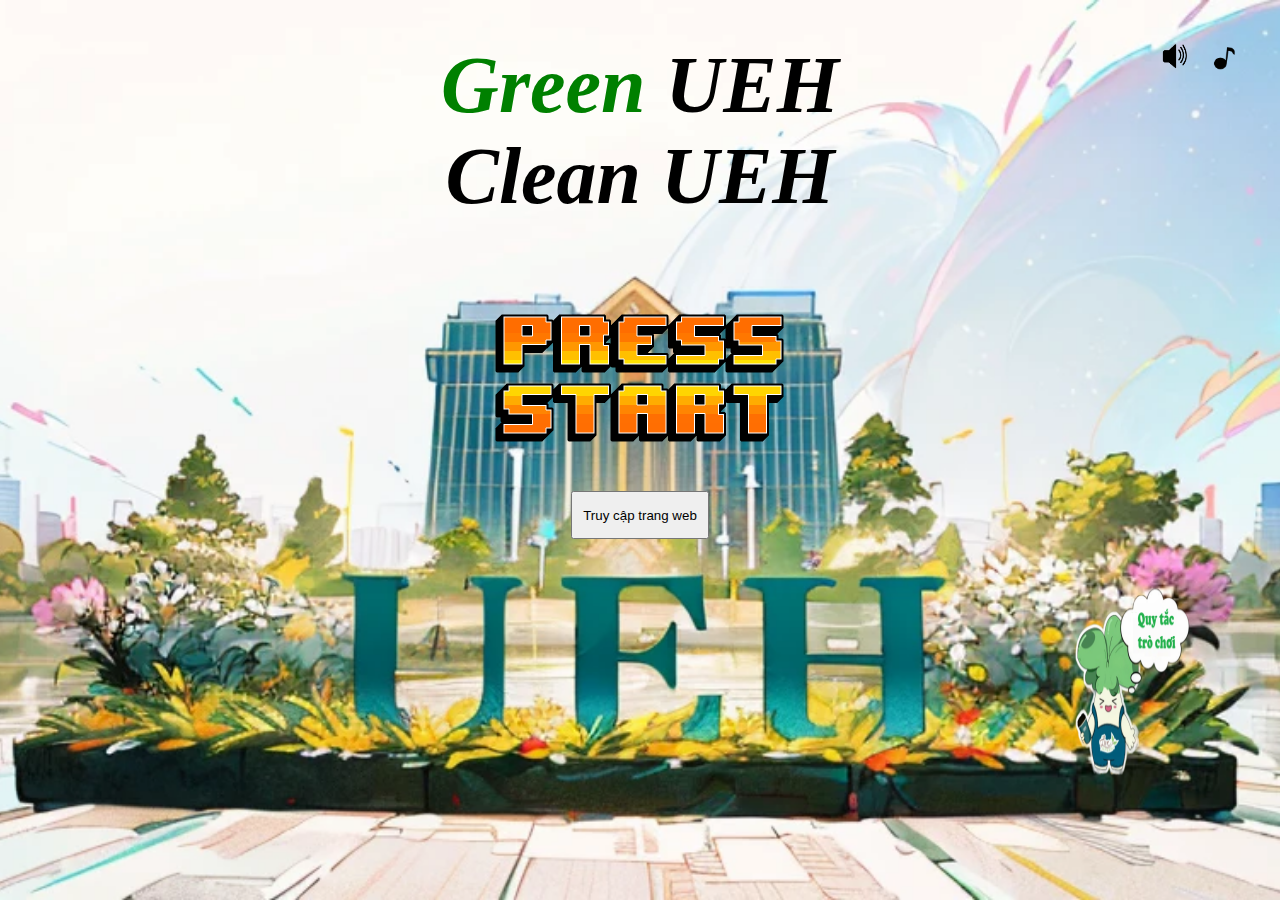
<file: index.html>
<!DOCTYPE html>
<html lang="vi">

<head>
    <meta charset="UTF-8"> <!-- Thiết lập mã hóa ký tự cho trang -->
    <meta name="viewport" content="width=device-width, initial-scale=1.0">
    <!-- Đảm bảo trang tương thích với các thiết bị di động -->
    <title>Trang Chủ</title> <!-- Tiêu đề của trang -->
    <link rel="stylesheet" href="sample.css"> <!-- Đường dẫn đến CSS chung cho game -->
    <link rel="stylesheet" href="main.css"> <!-- Đường dẫn đến CSS riêng cho trang chủ -->
</head>

<body>


    <!-- Tiêu đề của game với hai phần màu sắc khác nhau -->
    <h1>
        <font> Green</font> UEH<br> Clean UEH
    </h1>

    <!-- Biểu tượng quy tắc với tooltip chứa nội dung luật chơi -->
    <div class="rules">
        <img src="game3/UEH.png" alt="Icon Quy Tắc"> <!-- Hình ảnh biểu tượng quy tắc -->
        <div class="tooltip">
            <!-- Nội dung tooltip hiện ra khi hover vào biểu tượng quy tắc -->
            <ul>

                <li><strong>Luật chơi:</strong> Dùng chuột để kéo và thả rác vào thùng đúng cách. Mỗi mảnh rác bỏ vào
                    đúng thùng bạn sẽ nhận được 1 điểm.</li>
                <li><strong>Thời gian:</strong> Hoàn thành trò chơi trong khoảng thời gian quy định để nhận thêm điểm
                    thưởng:
                    <ul>
                        <li>Hoàn thành trước 30 giây sẽ được cộng 10 điểm thưởng.</li>
                        <li>Hoàn thành trước 1 phút sẽ được cộng 5 điểm thưởng.</li>
                    </ul>
                </li>
                >>>>>>> 32ca68074bfe36f46632c1e030fba27e0b92ad80
            </ul>
        </div>
    </div>

    <!-- Nút bắt đầu trò chơi -->
    <div id="Button">
        <img id="startButton" src="game3/ZS3t.gif" alt="Nút bắt đầu" onclick="startbutton();">
        <!-- Hình ảnh nút bắt đầu, khi nhấn sẽ kích hoạt hàm startbutton() -->
    </div>

    <!-- Thêm nút liên kết tới trang web -->
    <div id="linkButton">
        <button class="link-btn" onclick="window.location.href='https://front-end-web5.vercel.app/';">Truy cập trang
            web</button>
    </div>
    <!-- Nhúng iframe cho nhạc nền -->
    <iframe id="audio-controls" src="audio.html" frameborder="0"></iframe>

    <script src="game3.js"></script>

</body>

</html>
</file>
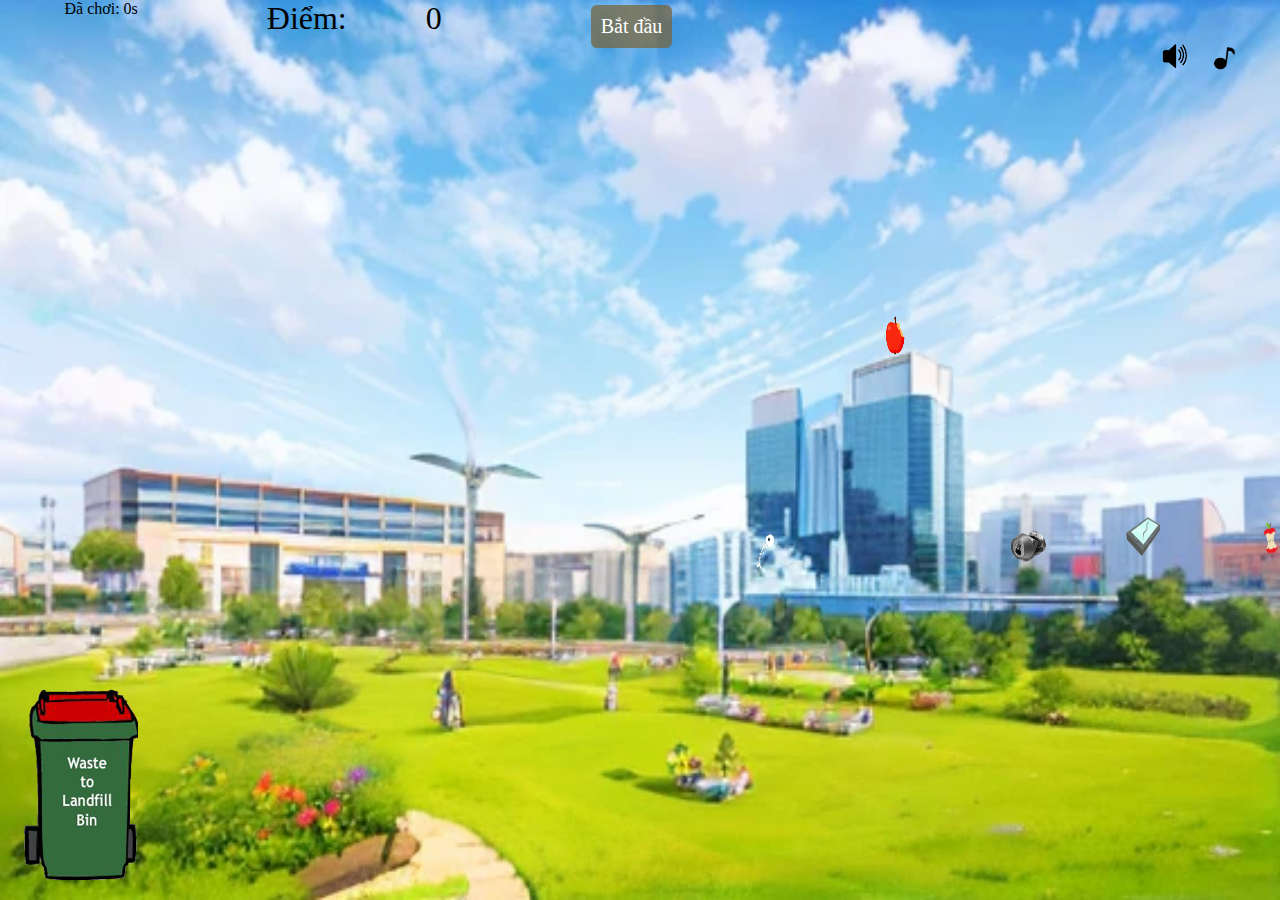
<file: level1.html>
<!DOCTYPE html>
<html lang="vi">
<head>
    <meta charset="UTF-8">
    <title>Thành Phố Sạch UEH</title> <!-- Đặt tiêu đề của trang web -->
    <link href="sample.css" rel="stylesheet" type="text/css"> <!-- Liên kết đến file CSS để định dạng giao diện -->
</head>
<body background="game3/background game 2.png" style="background-size: 100% 100%; background-repeat: no-repeat; z-index: -1;">
    <!-- Thiết lập nền trang web bằng ảnh, phủ kín toàn bộ màn hình và đặt ảnh nền ở dưới cùng với z-index = -1 -->
    
    <form>
        <div class="container"> <!-- Khung chứa tất cả các phần tử trong trang -->
            
            <!-- Hiển thị thời gian chơi -->
            <div id="counter">Đã chơi: 0s</div> <!-- Hiển thị số giây đã chơi -->
            
            <!-- Hiển thị điểm số -->
            <label style="font: bold;font-size: xx-large; width: 30px; height: 0px;">Điểm: </label> <!-- Nhãn hiển thị chữ "Điểm" -->
            <label id="Score" style="font: bold;font-size: xx-large;">0</label> <!-- Hiển thị điểm hiện tại, mặc định là 0 -->
            
            <section style="width: 0px; height: 0px;">
                <!-- Khu vực chứa nút bắt đầu và các trường ẩn -->
                <input type="hidden" id="flag" name="flag" value="false"> <!-- Trường ẩn dùng để lưu trạng thái của trò chơi -->
                <input type="button" id="startBtn" name="startBtn" style="margin-left: 20px; margin-top: 5px" 
                       value="Bắt đầu" onclick="countdown('level1');"> <!-- Nút "Bắt đầu" để bắt đầu trò chơi -->
                <label id="counter" style="margin-left: 30px; margin-top: 10px"></label> <!-- Nhãn để hiển thị thời gian đếm ngược -->
            </section>

            <!-- Vùng chứa các mục rác có thể kéo -->
            <section class="drag-trash" style="width: 0px; height: 0px;">
                <ul class="trash" style="width: 0px; height: 0px;">
                    <li style="padding-top: 510px; padding-left: 0px">
                        <img id="fishBone" class="falling" data-garbageType="recycle" alt="fishBone" 
                             src="game3/fishBone.png" style="height: 75px; width: 70px">
                        <!-- Mục rác hình ảnh xương cá có thể kéo, được xác định loại rác là "recycle" -->
                    </li>
                </ul>
            </section>

            <!-- Vùng thùng rác tái chế -->
            <section class="drop-zone" id="recycle" style="z-index:1" data-dustbinType="recycle">
                <!-- Đây là khu vực để thả các mục có thể tái chế -->
                <input type="hidden" id="hdnDustbin" name="hdnDustbin" value="hdnDustbin">
                <!-- Trường ẩn lưu thông tin về thùng rác -->
            </section>

            <!-- Các mục rác khác -->
            <section class="drag-trash" style="width: 0px; height: 0px;">
                <ul class="trash" style="width: 0px; height: 0px;">
                    <li style="padding-top: 300px; padding-left: -10px;">
                        <img id="apple1" class="falling" data-garbageType="recycle" alt="apple1"
                             src="game3/Apple.png" style="height: 40px; width: 40px"/>
                        <!-- Ảnh quả táo có thể kéo với thuộc tính data-garbageType để xác định loại rác -->
                    </li>
                </ul>
            </section>

            <!-- Các mục rác bổ sung với các hình ảnh khác nhau -->
            <section class="drag-trash" style="width: 0px; height: 0px;">
                <ul class="trash" style="width: 0px; height: 0px;">
                    <li style="padding-top: 500px; padding-left: 0px;">
                        <img id="can" class="falling" alt="can" src="game3/can.png" onclick="showDetails(this)"
                             style="height: 60px; width: 60px" data-garbageType="recycle"/>
                        <!-- Hình ảnh hộp thiếc, có thể nhấp để xem chi tiết -->
                    </li>
                </ul>
            </section>

            <!-- Các mục rác khác với hình ảnh và vị trí khác nhau -->
            <section class="drag-trash" style="width: 0px; height: 0px;">
                <ul class="trash" style="width: 0px; height: 0px;">
                    <li style="padding-top: 500px; padding-left: 0px;">
                        <img id="mirror" class="falling" alt="mirror" src="game3/mirror.png" onclick="showDetails(this)"
                             style="height: 40px; width: 35px" data-garbageType="recycle"/>
                        <!-- Hình ảnh chiếc gương có thể kéo và nhấp để xem chi tiết -->
                    </li>
                </ul>
            </section>

            <!-- Các mục rác bổ sung như táo, cá, đĩa, chai nhựa, giấy, chuối, v.v. -->
            <section class="drag-trash" style="width: 0px; height: 0px;">
                <ul class="trash" style="width: 0px; height: 0px;">
                    <li style="padding-top: 500px; padding-right: 500px">
                        <img id="appleee" class="falling" data-garbageType="recycle" alt="appleee" 
                             src="game3/appleee.png" style="height: 75px; width: 150px">
                        <!-- Hình ảnh táo, có thể kéo và thuộc loại rác tái chế -->
                    </li>
                </ul>
            </section>

        </div>
    </form>
    
    <!-- Nhúng iframe để hiển thị và điều khiển nhạc nền -->
    <iframe id="audio-controls" src="audio.html" frameborder="0"></iframe>    
    
    <!-- Liên kết đến file JavaScript xử lý logic trò chơi -->
    <script type="text/javascript" src="game3.js"></script>
</body>
</html>
</file>
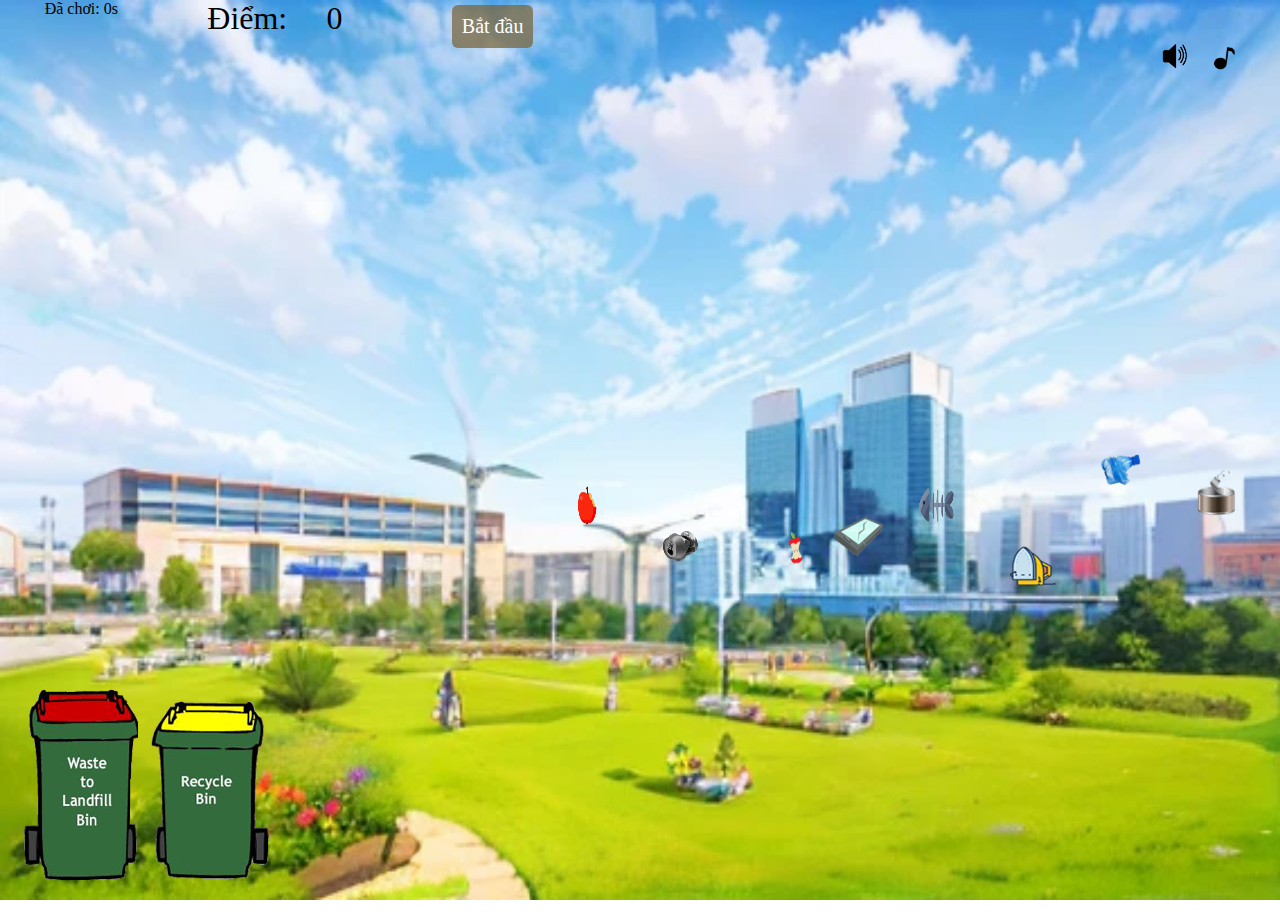
<file: level2.html>
<html>
    <title>Thành Phố Sạch UEH</title> <!-- Tiêu đề trang web -->
    <head>
        <link href="sample.css" rel="stylesheet" type="text/css"/> <!-- Liên kết đến file CSS để định dạng trang -->
    </head>
    
    <body background="game3/background game 2.png" style="background-size: 100% 100%; background-repeat: no-repeat; z-index: -1;">
        <form>
            <div class="container" >
                <!-- Hiển thị thời gian và điểm số -->
                <div id="counter">Đã chơi: 0s</div> <!-- Hiển thị thời gian chơi -->
                <label style="font: bold;font-size: xx-large; width: 30px; height: 0px;">Điểm: </label> <!-- Nhãn "Điểm:" -->
                <label id="Score" style="font: bold;font-size: xx-large;">0</label> <!-- Hiển thị điểm hiện tại -->

                <!-- Phần nút bắt đầu trò chơi và đếm ngược thời gian -->
                <section style="width: 0px; height: 0px;">
                    <input type="hidden" id="flag" name="flag" value="false"> <!-- Trường ẩn lưu trạng thái flag -->
                    <input type="button" id="startBtn" name="startBtn" style="margin-left: 20px; margin-top: 5px" 
                           value="Bắt đầu" onclick="countdown('level2');"> <!-- Nút bắt đầu, gọi hàm countdown -->
                    <label id="counter" style="margin-left: 30px; margin-top: 10px"></label> <!-- Hiển thị đếm ngược -->
                </section>

                <!-- Vùng đổ rác (thùng rác) -->
                <section class="drop-zone"  id="waste" style="z-index:1" data-dustbinType ="waste">
                    <input type="hidden" id="hdnDustbin" name="hdnDustbin" value="hdnDustbin"> <!-- Trường ẩn lưu thông tin về thùng rác waste -->
                </section>
                <section class="drop-zone1" id="recycle" style="z-index:1" data-dustbinType="recycle" >
                    <input type="hidden" id="hdnDustbin1" name="hdnDustbin1" value="hdnDustbin1"> <!-- Thùng rác để tái chế -->
                </section>

               

                <!-- Các mục rác khác với vị trí và hình ảnh khác nhau -->
                <section class="drag-trash" style="width: 0px; height: 0px;">
                    <ul class="trash" style="width: 0px; height: 0px;">
                        <li style="padding-top: 470px; padding-left: -10px;">
                            <img id="apple1" class="falling" data-garbageType="waste" alt="can"
                                 src="game3/Apple.png" style="height: 40px; width: 40px"/> <!-- Hình ảnh quả táo -->
                        </li>
                    </ul>
                </section>

                <!-- Các mục rác khác -->
                <section class="drag-trash" style="width: 0px; height: 0px;">
                    <ul class="trash" style="width: 0px; height: 0px;">
                        <li style="padding-top: 500px; padding-left: 0px;">
                            <img id="can" class="falling" alt="can" src="game3/can.png" 
                                 style="height: 60px; width: 60px " data-garbageType="recycle"/> <!-- Hình ảnh hộp thiếc -->
                        </li>
                    </ul>
                </section>

                <!-- Hình ảnh của các mục khác -->
                <section class="drag-trash" style="width: 0px; height: 0px;">
                    <ul class="trash" style="width: 0px; height: 0px;">
                        <li style="padding-top: 510px; padding-left: 40px">
                            <img id="appleee" class="falling" data-garbageType="waste" alt="fishBone" 
                                 src="game3/appleee.png" style="height: 75px; width: 150px"> <!-- Hình ảnh của appleee -->
                        </li>
                    </ul>
                </section>

                

                <!-- Thêm nhiều mục rác nữa -->
                <section class="drag-trash" style="width: 0px; height: 0px;">
                    <ul class="trash" style="width: 0px; height: 0px;">
                        <li style="padding-top: 500px; padding-left: 5px;">
                            <img id="plate1" class="falling"  alt="plate1" src="game3/mirror.png"
                                 style="height: 40px; width: 50px" data-garbageType="waste"/> <!-- Hình ảnh của món rác -->
                        </li>
                    </ul>
                </section>

                <!-- Tiếp tục thêm các mục khác -->
                <section class="drag-trash" style="width: 0px; height: 0px;">
                    <ul class="trash" style="width: 0px; height: 0px;">
                        <li style="padding-top: 470px; padding-left: 0px;">
                            <img id="fish" class="falling"  alt="fish" src="game3/fish.png" 
                                 style="height: 40px; width: 40px" data-garbageType="waste"/> <!-- Hình ảnh cá -->
                        </li>
                    </ul>
                </section>

                <!-- Các mục rác khác -->
                <section class="drag-trash" style="width: 0px; height: 0px;">
                    <ul class="trash" style="width: 0px; height: 0px;">
                        <li style="padding-top: 530px; padding-left: 0px;">
                            <img id="plate1" class="falling" alt="plate1" src="game3/iron.png"
                                 style="height: 40px; width: 50px" data-garbageType="recycle"/> <!-- Hình ảnh của sắt -->
                        </li>
                    </ul>
                </section>

                <!-- Các mục rác khác có thể tái chế -->
                <section class="drag-trash" style="width: 0px; height: 0px;">
                    <ul class="trash" style="width: 0px; height: 0px;">
                        <li style="padding-top: 430px; padding-left: 0px" >
                            <img id="bottle" class="falling" alt="bottle" data-garbageType="recycle" 
                                 src="game3/plastic bottle.png" style="height: 50px; width: 50px"/> <!-- Hình ảnh chai nhựa -->
                        </li>
                    </ul>
                </section>

                <!-- Thêm nhiều mục rác tái chế -->
                <section class="drag-trash" style="width: 0px; height: 0px;">
                    <ul class="trash" style="width: 0px; height: 0px;">
                        <li style="padding-top: 450px; padding-left: 10px">
                            <img id="foodCan" class="falling" data-garbageType="recycle" alt="foodCan" 
                                 src="game3/foodCan.png" style="height: 50px; width: 40px"> <!-- Hình ảnh hộp thực phẩm -->
                        </li>
                    </ul>
                </section>

                <!-- Hình ảnh giấy và các mục tái chế khác -->
                            
                <section class="drag-trash" style="width: 0px; height: 0px;">
                    <ul class="trash" style="width: 0px; height: 0px">
                        <li style="padding-top: 510px; padding-left: 10px">
                            <img id="paper" class="falling" alt="paper" src="game3/paper.png" 
                                 style="height: 60px; width: 60px" data-garbageType="recycle"> <!-- Hình ảnh giấy -->
                        </li>
                    </ul>
                </section>
            </div>
        </form>

        <!-- Nhúng iframe để hiển thị và điều khiển nhạc nền -->
    <iframe id="audio-controls" src="audio.html" frameborder="0"></iframe>

        <!-- Hành động JavaScript sẽ xử lý trò chơi, sự kiện drag & drop và xử lý điểm số -->
        <script src="game3.js"></script> <!-- Liên kết với file JavaScript -->
    </body>
</html>
</file>
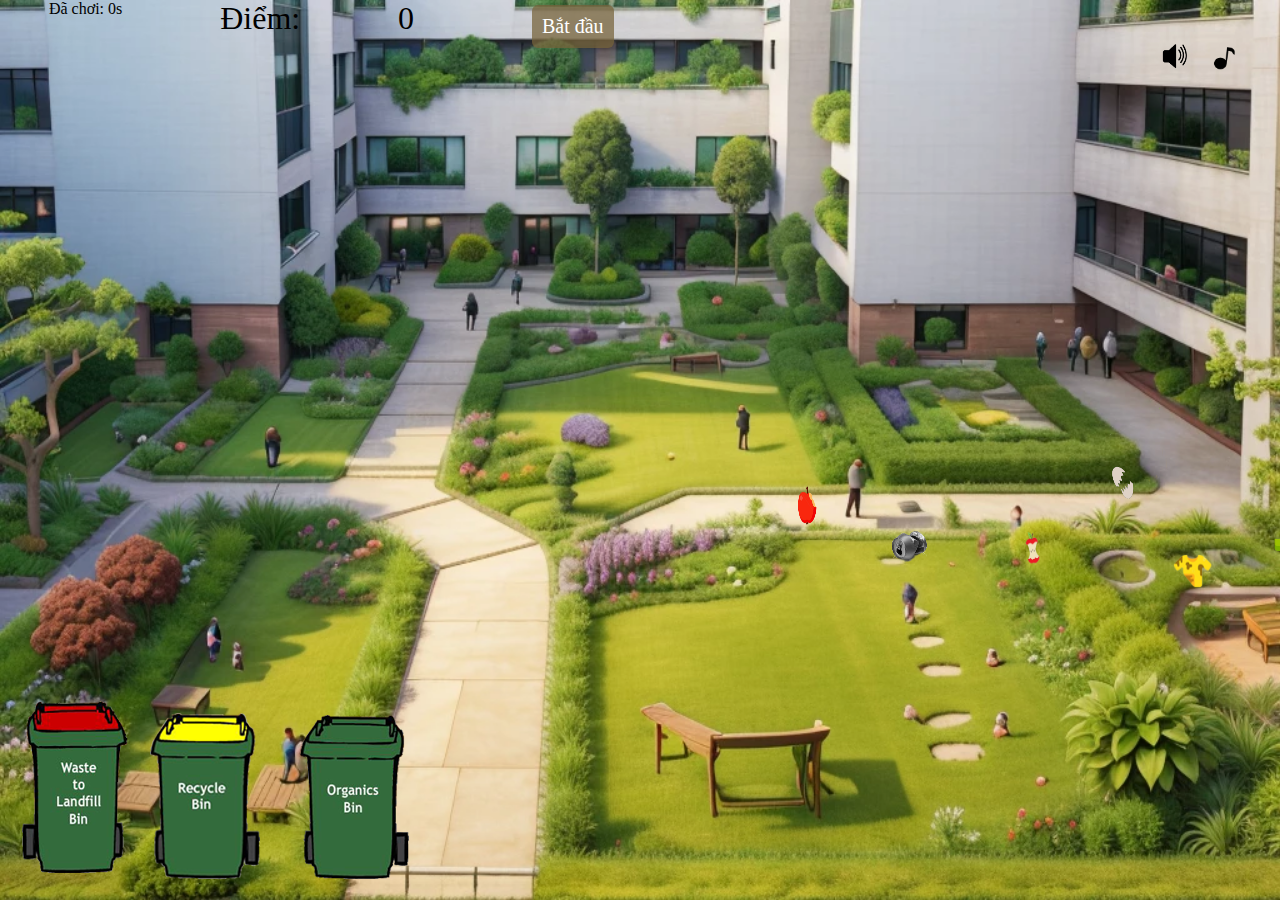
<file: level3.html>
<html>
    <!-- Tiêu đề của trang -->
    <title>Thành Phố Sạch UEH</title>

    <head>
        <!-- Liên kết tới tệp CSS bên ngoài để tạo kiểu -->
        <link href="sample.css" rel="stylesheet" type="text/css"/>
    </head>

    <body background="game3/background game_ueh.png" style="background-size: 100% 100%; background-repeat: no-repeat; z-index: -1;">
        <form>
            <!-- Container để hiển thị điểm số và đồng hồ đếm thời gian -->
            <div class="container">
                
                <!-- Đồng hồ đếm thời gian để hiển thị thời gian chơi -->
                <div id="counter">Đã chơi: 0s</div>

                <!-- Hiển thị điểm số -->
                <label style="font: bold;font-size: xx-large">Điểm: </label>
                <label id="Score" style="font: bold;font-size: xx-large;">0</label>

                <section>
                    <!-- Trường input ẩn để theo dõi trạng thái trò chơi -->
                    <input type="hidden" id="flag" name="flag" value="false">

                    <!-- Nút bắt đầu trò chơi, kích hoạt hàm đếm ngược -->
                    <input type="button" id="startBtn" name="startBtn" style="margin-left: 20px; margin-top: 5px" 
                           value="Bắt đầu" onclick="countdown('level3');">
                    <label id="counter" style="margin-left: 30px; margin-top: 10px"></label>
                </section>

                <!-- Các khu vực thả đồ rác để phân loại rác (recycle và organic) -->
                <section class="drop-zonel1" id="recycle" style="z-index: 1" data-dustbinType="recycle">
                    <input type="hidden" id="hdnDustbin" name="hdnDustbin" value="hdnDustbin">
                </section>
                <section class="drop-zonel2" id="recycle" style="z-index: 1" data-dustbinType="recycle">
                    <input type="hidden" id="hdnDustbin1" name="hdnDustbin1" value="hdnDustbin1">
                </section>
                <section class="drop-zone2" id="organic" style="z-index: 1" data-dustbinType="organic">
                    <input type="hidden" id="hdnDustbin1" name="hdnDustbin1" value="hdnDustbin1">
                </section>

                <!-- Các đồ rác có thể kéo thả, mỗi đồ vật có kiểu loại khác nhau -->
                <section class="drag-trash" style="width: 0px; height: 0px;">
                    <ul class="trash">
                        <li style="padding-top: 470px; padding-left: -30px; position: absolute; z-index: 2;">
                            <img id="apple1"  class="falling" data-garbageType="organic" alt="apple"
                                 src="game3/Apple.png" style="height: 40px; width: 40px"/>
                        </li>
                    </ul>
                </section>
                
                <!-- Các đồ vật rác khác như lon, chai, v.v... với kiểu loại phân loại khác nhau -->
                <section class="drag-trash" style="width: 0px; height: 0px;">
                    <ul class="trash">
                        <li style="padding-top: 500px; padding-left: 0px; position: absolute; z-index: 2;">
                            <img id="can" class="falling" alt="can" src="game3/can.png" onclick="showDetails(this)"
                                 style="height: 60px; width: 60px" data-garbageType="recycle"/>
                        </li>
                    </ul>
                </section>
                <section class="drag-trash" style="width: 0px; height: 0px;">
                    <ul class="trash">
                        <li style="padding-top: 510px; padding-left: 40px; position: absolute; z-index: 2;">
                            <img id="appleee" class="falling" data-garbageType="organic" alt="fishBone" 
                                 src="game3/appleee.png" style="height: 75px; width: 150px">
                        </li>
                    </ul>
                </section>

                <section class="drag-trash" style="width: 0px; height: 0px;">
                    <ul class="trash">
                        <li style="padding-top: 370px; padding-left: 0px; position: absolute; z-index: 2;">
                            <img id="bottle1" class="falling" data-garbageType="organic" alt="egg"
                                 src="game3/egg.png" style="height: 130px; width: 130px"/>
                        </li>
                    </ul>
                </section>
                <section class="drag-trash" style="width: 0px; height: 0px;">
                    <ul class="trash">
                        <li style="padding-top: 530px; padding-right: 100px; position: absolute; z-index: 2;">
                            <img id="bottle1" class="falling" data-garbageType="recycle" alt="egg"
                                 src="game3/shirt.png" style="height: 49px; width: 40px"/>
                        </li>
                    </ul>
                </section>
                <section class="drag-trash" style="width: 0px; height: 0px;">
                    <ul class="trash">
                        <li style="padding-top: 500px; padding-right: 200px; position: relative; z-index: 2;">
                            <img id="mug" class="falling" alt="mug" src="game3/mug new.png"
                                 style="height: 40px; width: 50px" data-garbageType="recycle"/>
                        </li>
                    </ul>
                               
            </div>
        </form>
    </body>

    <!-- Nhúng iframe để phát nhạc nền -->
    <iframe id="audio-controls" src="audio.html" frameborder="0"></iframe>  

    <!-- Liên kết tới tệp JavaScript bên ngoài để xử lý logic trò chơi -->
    <script type="text/javascript" src="game3.js"></script>
</html>
</file>
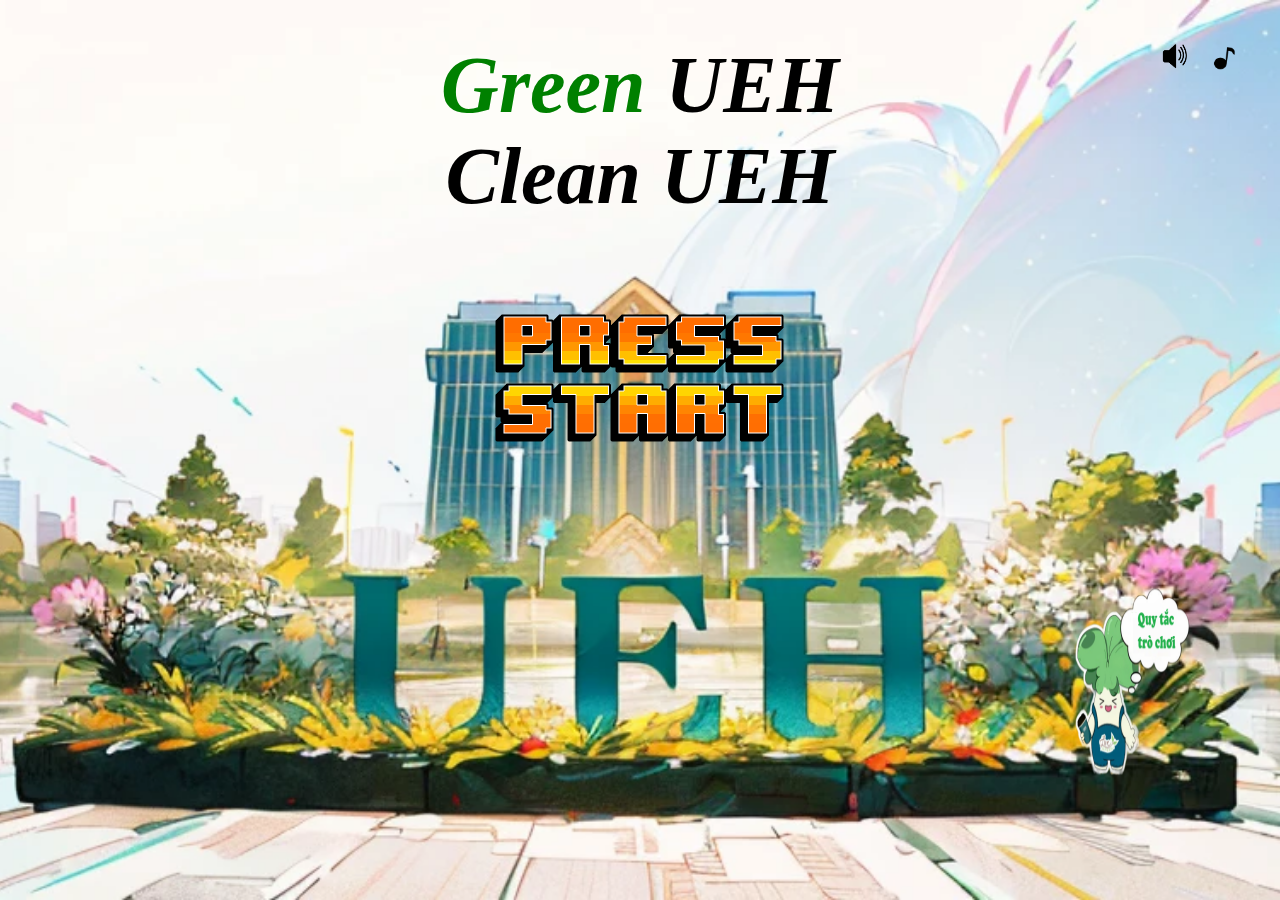
<file: main.html>
<!DOCTYPE html>
<html lang="vi">
<head>
    <meta charset="UTF-8">
    <meta name="viewport" content="width=device-width, initial-scale=1.0">
    <title>Trang Chủ</title>
    <link rel="stylesheet" href="sample.css"> <!-- CSS chung cho game -->
    <link rel="stylesheet" href="main.css"> <!-- CSS cho trang chủ -->
</head>
<body>
    
    <h1><font> Green</font> UEH<br> Clean UEH </h1>

    <div class="rules">
        <img src="game3/UEH.png" alt="Icon Quy Tắc">
        <div class="tooltip">
            <ul>
                <li><strong>Luật chơi:</strong> Dùng chuột để kéo và thả rác vào thùng đúng cách. Mỗi mảnh rác bỏ vào đúng thùng bạn sẽ nhận được 1 điểm.</li>
                <li><strong>Thời gian:</strong> Hoàn thành trò chơi trong khoảng thời gian quy định để nhận thêm điểm thưởng:</li>
                <ul>
                    <li>Hoàn thành trước 30 giây sẽ được cộng 10 điểm thưởng.</li>
                    <li>Hoàn thành trước 1 phút sẽ được cộng 5 điểm thưởng.</li>
                </ul>
            </ul>
        </div>
    </div>    

    <div id="Button">
        <img id="startButton" src="game3/ZS3t.gif" alt="Nút bắt đầu" onclick="startbutton();">
    </div>

    <!-- Nhúng iframe cho nhạc nền -->
    <iframe id="audio-controls" src="audio.html" frameborder="0"></iframe>
    
    <script src="game3.js"></script>
</body>
</html>
</file>
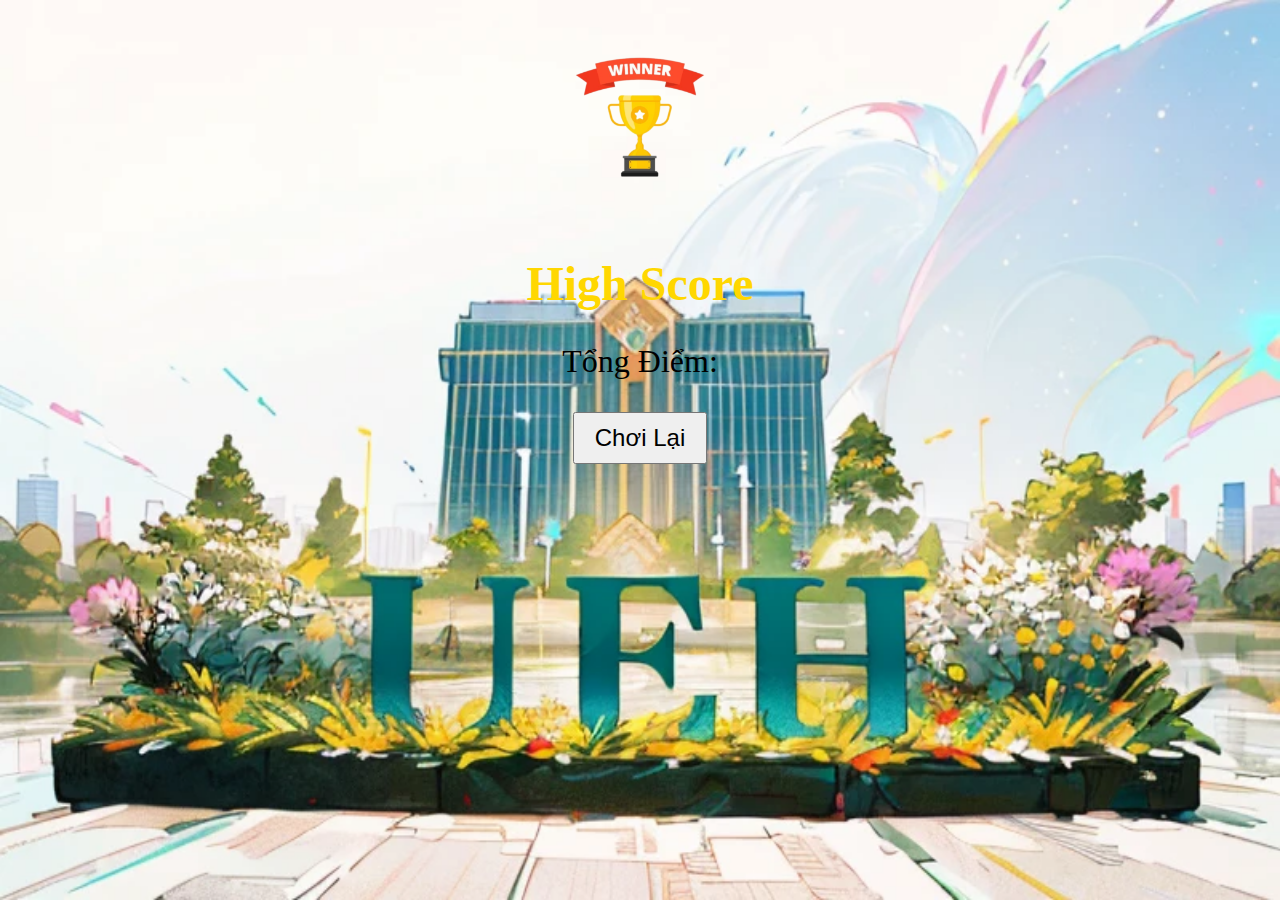
<file: victory.html>
<!DOCTYPE html>
<html>
<head>
    <title>Chiến Thắng!</title>
    <!-- Liên kết với tệp CSS để áp dụng định dạng -->
    <link href="sample.css" rel="stylesheet" type="text/css"/>
</head>
<body  style="text-align: center;  background: url('game3/background UEH_chibi2.png'); background-repeat: no-repeat; background-size: 100% 100%">
    <!-- Container chính cho nội dung chiến thắng -->
    <div class="victory-container">
        <!-- Hình ảnh chiến thắng -->
        <img src="game3/winner.png" alt="Victory" style="width: 300px; height: auto; margin-top: 20px;">
        
        <!-- Tiêu đề "High Score" nổi bật -->
        <h1 style="font-size: 3em; color: gold;">High Score</h1>
        
        <!-- Hiển thị tổng điểm của người chơi -->
        <p style="font-size: 2em;">Tổng Điểm: <span id="finalScore">0</span></p>
        
        <!-- Nút "Chơi Lại" để người dùng có thể chơi lại -->
        <button onclick="restartGame()" style="font-size: 1.5em; padding: 10px 20px;">Chơi Lại</button>
    </div>

    <!-- Âm thanh chiến thắng -->
    <audio id="victorySound" src="game3/winning.mp3" autoplay></audio>

    <script>
        // Hiển thị tổng điểm cuối cùng từ localStorage
        document.getElementById("finalScore").textContent = localStorage.getItem("totalScore");

        // Hàm khởi động lại trò chơi
        function restartGame() {
            localStorage.removeItem("totalScore"); // Xóa tổng điểm khỏi localStorage
            window.location.href = "index.html"; // Chuyển hướng về trang chủ
        }

        // Tự động phát âm thanh chiến thắng khi trang được tải
        window.onload = function() {
            document.getElementById("victorySound").play();
        }
    </script>
</body>
</html>
</file>
<file: sample.css>
/* Cơ bản cho responsive design */
body, html {
    width: 100%;
    height: 100%; /* Đảm bảo chiều cao phù hợp với viewport */
    margin: 0;
    padding: 0;
    overflow-x: hidden; /* Ngăn chặn thanh cuộn ngang */
    overflow-y: hidden; /* Ngăn chặn thanh cuộn dọc */
}

/* Định vị iframe ở góc phải phía trên */
#audio-controls {
    position: absolute;
    top: 20px;
    right: 20px;
    width: 200px; /* Chiều rộng của iframe, bạn có thể thay đổi */
    height: 100px; /* Chiều cao của iframe, bạn có thể thay đổi */
    border: none; /* Bỏ viền cho iframe */
}

/* Đảm bảo các nút và liên kết dễ dàng nhấn */
button, a {
    min-width: 48px; /* Kích thước tối thiểu cho phép nhấn dễ dàng */
    min-height: 48px;
    padding: 10px;
}

ul li {
    list-style-type: none; /* Loại bỏ dấu đầu dòng trong danh sách */
}

img {
    cursor: pointer;
    width: 200px;
}

/* Cấu hình khung chứa với căn giữa */
.container {
    height: 100%;
    display: flex;
    justify-content: space-around;
}

/* Cấu hình cho các hình ảnh thùng rác */
.trash1 {
    height: 100%;
    display: flex;
    justify-content: space-around;
    width: 100px;
    height: 100px;
}

/* Khu vực kéo thả - drop zones */
.drop-zone {
    position: absolute;
    width: 118px;
    height: 225px;
    bottom: 20px;
    left: 20px;
    display: flex;
    background-image: url("game3/waste bin.png");
}

.drop-zone1 {
    position: absolute;
    bottom: 20px;
    left: 150px;
    width: 124px;
    height: 225px;
    display: flex;
    background-image: url("game3/recycle bin.png");
}

.drop-zonel1 {
    position: absolute;
    bottom: 20px;
    left: 20px;
    display: flex;
    width: 111px;
    height: 185px;
    background-image: url("game3/waste1.png");
}

.drop-zonel2 {
    position: absolute;
    bottom: 20px;
    left: 150px;
    display: flex;
    width: 110px;
    height: 175px;
    background-image: url("game3/recycle1.png");
}

.drop-zone2 {
    position: absolute;
    bottom: 20px;
    left: 300px;
    display: flex;
    width: 109px;
    height: 173px;
    background-image: url("game3/organic1.png");
}

/* Thiết kế cho nút bắt đầu */
#startBtn {
    background-color: #76643bbb;
    padding: .5em;
    border-radius: 6px;
    color: #fff;
    font-family: 'Oswald';
    font-size: 20px;
    text-decoration: none;
    border: none;
}

#startBtn:hover {
    border: none;
    background: orange;
    box-shadow: 0px 0px 1px #777;
}

/* Nút đóng */
.close {
    color: #aaaaaa;
    float: right;
    font-size: 28px;
    font-weight: bold;
}

.close:hover,
.close:focus {
    color: #000;
    text-decoration: none;
    cursor: pointer;
}

/* Đảm bảo rác nằm dưới đá */
.drag-trash img {
    position: absolute;
    z-index: 1;
}

/* Responsive - điều chỉnh cho màn hình nhỏ */
@media (max-width: 768px) {
    #audio-controls {
        width: 150px; /* Chiều rộng của iframe cho màn hình nhỏ */
        height: 80px; /* Chiều cao của iframe cho màn hình nhỏ */
    }
}

/* Responsive cho màn hình rất nhỏ (điện thoại) */
@media (max-width: 480px) {
    #audio-controls {
        width: 100px; /* Chiều rộng của iframe cho màn hình nhỏ hơn */
        height: 60px; /* Chiều cao của iframe cho màn hình nhỏ hơn */
    }
}

/* Hiệu ứng rơi cho vật thể */
.falling {
    position: relative;
    animation: fall 2s ease-out forwards;
}

@keyframes fall {
    0% {
        top: -100px;
        opacity: 0;
    }
    20% {
        opacity: 1;
    }
    100% {
        top: calc(100vh - 150px); /* Cách đáy 20px */
        opacity: 1;
    }
}
</file>
<file: main.css>
/* Cấu hình chung cho giao diện */
body {
    display: flex; /* Hiển thị các phần tử trong body theo dạng khối dọc */
    flex-direction: column; /* Căn chỉnh các phần tử theo hướng dọc */
    align-items: center; /* Căn giữa các phần tử theo chiều ngang */
    height: 100vh; /* Chiều cao của body bằng chiều cao của màn hình */
    margin: 0; /* Loại bỏ khoảng cách xung quanh body */
    font-family: Arial, sans-serif; /* Đặt phông chữ mặc định cho trang */
    position: relative; /* Thiết lập vị trí tương đối để có thể định vị các phần tử khác */
    background: url('game3/background UEH_chibi2.png'); /* Đặt hình nền cho trang */
    background-size: cover; /* Hình nền phủ kín màn hình */
    background-position: center; /* Căn giữa hình nền */
    color: white; /* Màu chữ mặc định là trắng */
}

/* Định dạng cho tiêu đề chính */
h1 {
    font-style: oblique; /* Đặt kiểu chữ nghiêng */
    font-weight: bold; /* Đặt độ dày của chữ đậm */
    font-size: 80px; /* Kích thước chữ lớn */
    text-align: center; /* Căn giữa văn bản */
    font-family: fantasy; /* Đặt phông chữ kiểu fantasy cho tiêu đề */
    margin: 40px; /* Khoảng cách xung quanh tiêu đề */
    color: #000000; /* Màu đen cho tiêu đề */
}

/* Định dạng màu xanh lá cây cho chữ bên trong thẻ h1 */
h1 font {
    color: green;
}

/* Định dạng cho biểu tượng quy tắc trò chơi */
.rules {
    position: fixed; /* Định vị cố định ở góc màn hình */
    bottom: 20px; /* Cách đáy 20px */
    right: 20px; /* Cách phải 20px */
}

/* Định dạng cho hình ảnh quy tắc */
.rules img {
    width: 300px; /* Chiều rộng của hình ảnh quy tắc */
    height: 300px; /* Chiều cao của hình ảnh quy tắc */
    cursor: pointer; /* Đổi con trỏ thành tay khi hover */
}

/* Định dạng cho hộp tooltip */
.tooltip {
    display: none; /* Ẩn tooltip theo mặc định */
    position: absolute; /* Định vị tuyệt đối để căn chỉnh so với thẻ cha */
    bottom: 60px; /* Cách đáy của thẻ cha 60px */
    right: 0; /* Căn phải */
    background-color: #005f69; /* Màu nền xanh đậm */
    color: white; /* Màu chữ trắng */
    padding: 10px; /* Khoảng cách bên trong hộp */
    border-radius: 5px; /* Bo góc hộp */
    width: 300px; /* Chiều rộng của tooltip */
    text-align: left; /* Căn lề trái cho văn bản */
}

/* Hiển thị tooltip khi hover vào biểu tượng quy tắc */
.rules:hover .tooltip {
    display: block; /* Hiển thị tooltip */
}

/* Định dạng cho nút bắt đầu */
#Button img#startButton {
    width: 300px; /* Chiều rộng của nút */
    cursor: pointer; /* Đổi con trỏ thành tay khi hover */
    transition: background-color 0.0s; /* Hiệu ứng chuyển màu nền (nếu có) */
}

<<<<<<< HEAD
/* Kiểu dáng cho nút */
.link-btn {
    background-color: #4CAF50;  /* Màu nền xanh */
    color: white;  /* Màu chữ trắng */
    border: none;  /* Xóa viền */
    border-radius: 12px;  /* Bo góc */
    padding: 15px 32px;  /* Khoảng cách trong nút */
    font-size: 16px;  /* Kích thước chữ */
    cursor: pointer;  /* Con trỏ thay đổi khi hover */
    transition: background-color 0.3s ease;  /* Hiệu ứng chuyển màu nền khi hover */
}

.link-btn:hover {
    background-color: #45a049;  /* Màu nền khi hover */
}


/* Responsive - điều chỉnh cho màn hình nhỏ */
=======
/* Điều chỉnh giao diện cho màn hình có chiều rộng tối đa 768px (thiết bị nhỏ) */
>>>>>>> 32ca68074bfe36f46632c1e030fba27e0b92ad80
@media (max-width: 768px) {
    h1 {
        font-size: 55px; /* Giảm kích thước chữ của tiêu đề */
    }

    .rules img {
        width: 200px; /* Giảm kích thước hình ảnh quy tắc */
        height: 200px; /* Giảm chiều cao hình ảnh quy tắc */
    }

    #Button img#startButton {
        width: 200px; /* Giảm kích thước nút bắt đầu */
    }

    .tooltip {
        width: 250px; /* Giảm chiều rộng của tooltip */
    }

    #audio-controls {
        width: 150px; /* Chiều rộng iframe trên thiết bị nhỏ */
        height: 80px; /* Chiều cao iframe trên thiết bị nhỏ */
    }
}

/* Điều chỉnh giao diện cho màn hình rất nhỏ, tối đa 480px (điện thoại) */
@media (max-width: 480px) {
    body {
        padding: 10px; /* Thêm khoảng đệm xung quanh body */
    }

    h1 {
        font-size: 35px; /* Giảm kích thước tiêu đề */
    }

    .rules {
        bottom: 15px; /* Giảm khoảng cách cách đáy */
        right: 15px; /* Giảm khoảng cách cách phải */
    }

    .rules img {
        width: 100px; /* Giảm kích thước hình ảnh quy tắc */
        height: 100px; /* Giảm chiều cao hình ảnh quy tắc */
    }

    #Button img#startButton {
        width: 150px; /* Giảm kích thước nút bắt đầu */
    }

    .tooltip {
        width: 200px; /* Giảm chiều rộng của tooltip */
        font-size: 0.9em; /* Giảm kích thước chữ trong tooltip */
    }

    #audio-controls {
        width: 100px; /* Chiều rộng iframe trên màn hình rất nhỏ */
        height: 60px; /* Chiều cao iframe trên màn hình rất nhỏ */
    }
}
</file>
